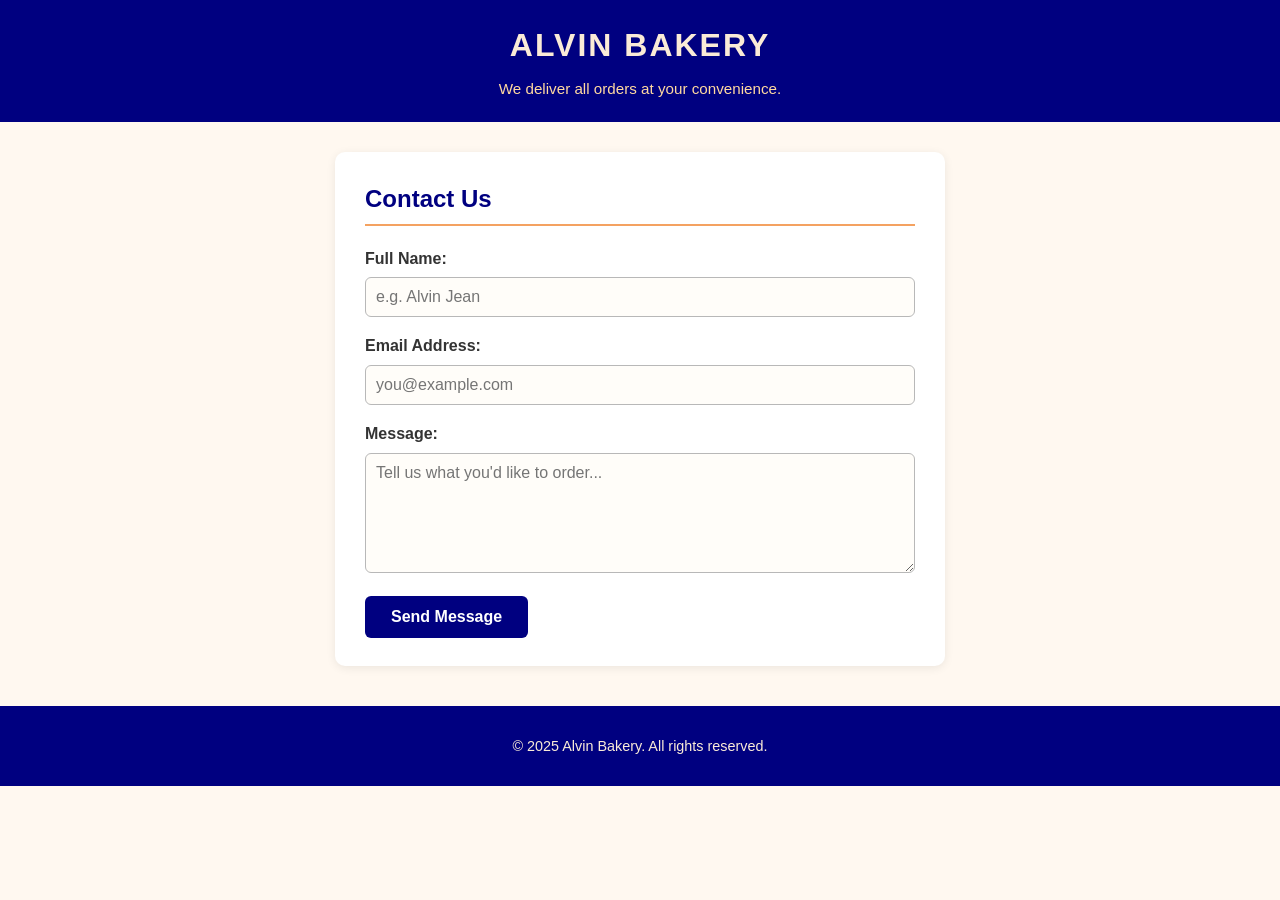
<file: activity1.html>
<!DOCTYPE html>
<html lang="en">
<head>
    <meta charset="UTF-8">
    <meta name="viewport" content="width=device-width, initial-scale=1.0">
    <title>Alvin Bakery - Contact Us</title>

    <style>
        * { box-sizing: border-box; }

        body {
            font-family: Arial, Helvetica, sans-serif;
            margin: 0;
            background-color: #fff8f0;
            color: #333;
            line-height: 1.6;
        }

        header {
            background-color: navy;
            color: antiquewhite;
            padding: 20px 28px;
            text-align: center;
        }

        header h1 {
            margin: 0;
            letter-spacing: 2px;
        }

        header p {
            margin: 6px 0 0;
            color: #ffd9a0;
            font-size: 0.95rem;
        }

        nav ul {
            list-style: none;
            display: flex;
            justify-content: center;
            gap: 18px;
            margin: 12px 0 0;
            padding: 0;
            flex-wrap: wrap;
        }

        nav a {
            color: white;
            text-decoration: none;
            font-weight: bold;
        }

        nav a:hover { color: #F4A261; }

        main {
            max-width: 650px;
            margin: 30px auto;
            padding: 0 20px;
        }

        form {
            background-color: #ffffff;
            padding: 28px 30px;
            border-radius: 10px;
            box-shadow: 0 2px 10px rgba(0, 0, 0, 0.08);
        }

        h2 {
            color: navy;
            border-bottom: 2px solid #F4A261;
            padding-bottom: 6px;
            margin-top: 0;
        }

        label {
            display: block;
            margin-bottom: 6px;
            font-weight: bold;
        }

        input[type="text"],
        input[type="email"],
        textarea {
            width: 100%;
            padding: 10px;
            border: 1px solid #b8b8b8;
            border-radius: 6px;
            font-size: 1rem;
            font-family: inherit;
            margin-bottom: 16px;
            background-color: #fffdf9;
        }

        input:focus,
        textarea:focus {
            outline: 2px solid #F4A261;
            border-color: #F4A261;
        }

        textarea {
            resize: vertical;
            min-height: 120px;
        }

        button {
            background-color: navy;
            color: white;
            border: none;
            padding: 12px 26px;
            border-radius: 6px;
            font-size: 1rem;
            font-weight: bold;
            cursor: pointer;
        }

        button:hover {
            background-color: #F4A261;
            color: navy;
        }

        footer {
            background-color: navy;
            color: antiquewhite;
            text-align: center;
            padding: 14px;
            font-size: 0.9rem;
            margin-top: 40px;
        }
    </style>
</head>

<body>

    <header>
        <h1>ALVIN BAKERY</h1>
        <p>We deliver all orders at your convenience.</p>

    </header>

    <main>
        <form action="#" method="post">
            <h2>Contact Us</h2>


            <label for="name">Full Name:</label>
            <input type="text" id="name" name="name" placeholder="e.g. Alvin Jean" required>


            <label for="email">Email Address:</label>
            <input type="email" id="email" name="email" placeholder="you@example.com" required>


            <label for="message">Message:</label>
            <textarea id="message" name="message" placeholder="Tell us what you'd like to order..."></textarea>

            <button type="submit">Send Message</button>
        </form>
    </main>

    <footer>
        <p>&copy; 2025 Alvin Bakery. All rights reserved.</p>
    </footer>

</body>
</html>
</file>
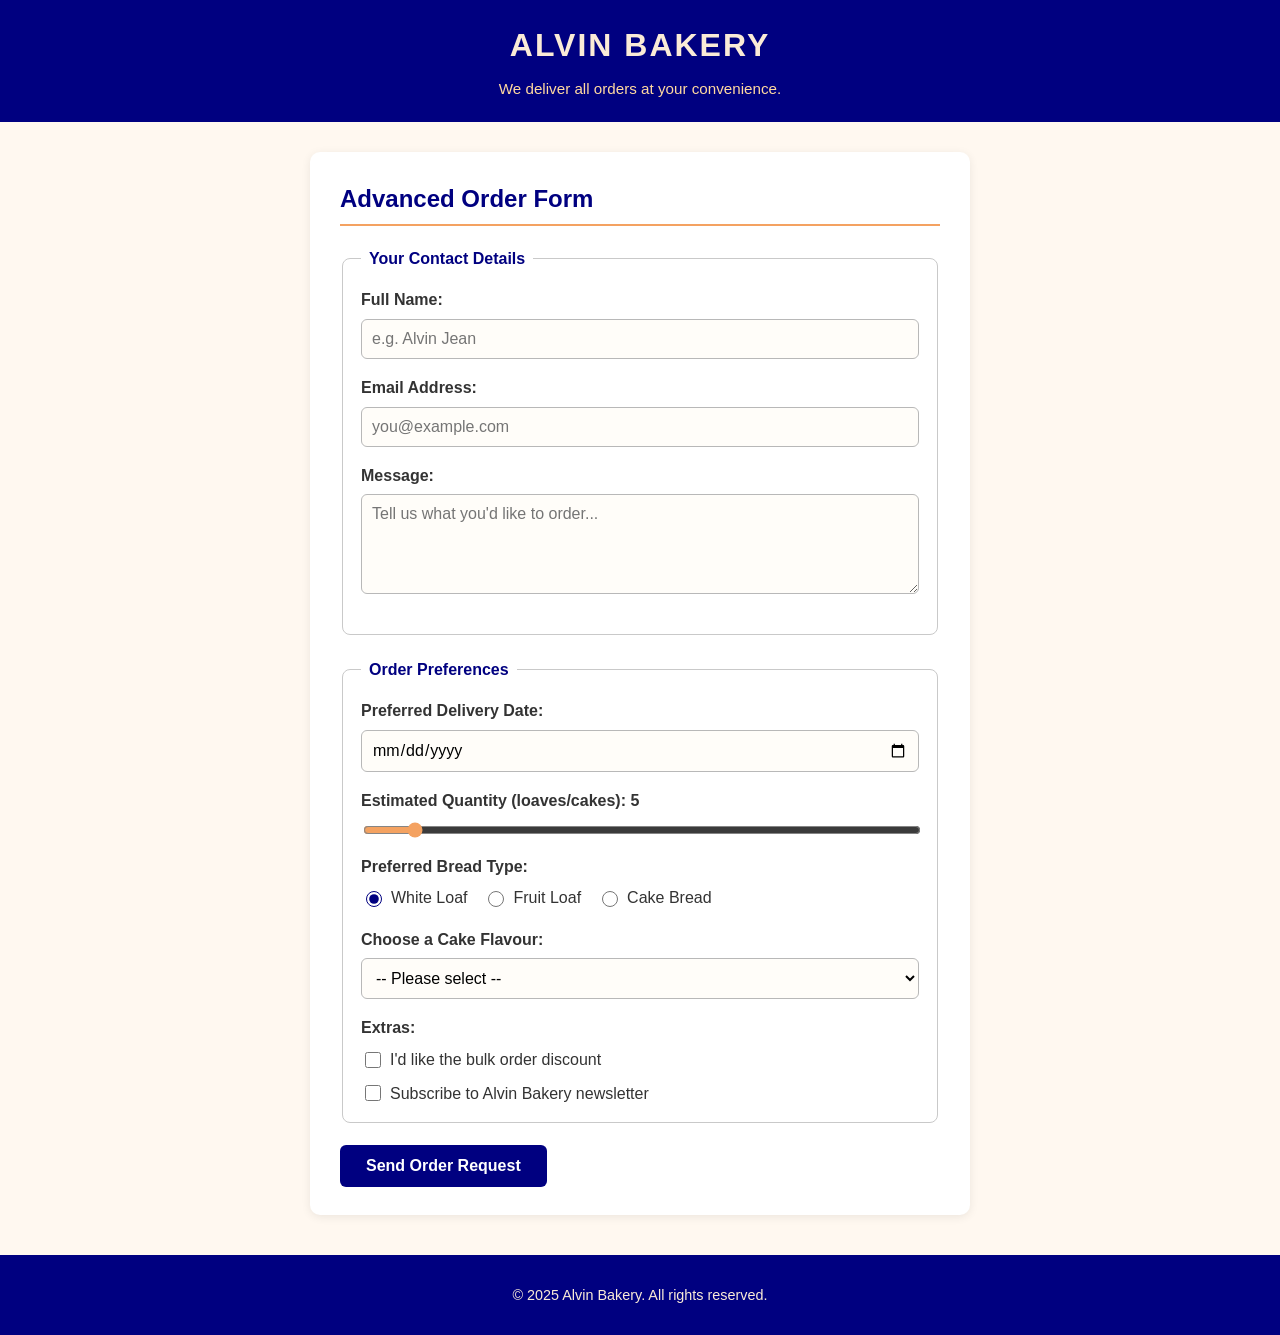
<file: activity2.html>
<!DOCTYPE html>
<html lang="en">
<head>
    <meta charset="UTF-8">
    <meta name="viewport" content="width=device-width, initial-scale=1.0">
    <title>Alvin Bakery - Advanced Order Form</title>

    <style>
        * { box-sizing: border-box; }

        body {
            font-family: Arial, Helvetica, sans-serif;
            margin: 0;
            background-color: #fff8f0;
            color: #333;
            line-height: 1.6;
        }

        header {
            background-color: navy;
            color: antiquewhite;
            padding: 20px 28px;
            text-align: center;
        }

        header h1 {
            margin: 0;
            letter-spacing: 2px;
        }

        header p {
            margin: 6px 0 0;
            color: #ffd9a0;
            font-size: 0.95rem;
        }

        nav ul {
            list-style: none;
            display: flex;
            justify-content: center;
            gap: 18px;
            margin: 12px 0 0;
            padding: 0;
            flex-wrap: wrap;
        }

        nav a {
            color: white;
            text-decoration: none;
            font-weight: bold;
        }

        nav a:hover { color: #F4A261; }

        main {
            max-width: 700px;
            margin: 30px auto;
            padding: 0 20px;
        }

        form {
            background-color: #ffffff;
            padding: 28px 30px;
            border-radius: 10px;
            box-shadow: 0 2px 10px rgba(0, 0, 0, 0.08);
        }

        h2 {
            color: navy;
            border-bottom: 2px solid #F4A261;
            padding-bottom: 6px;
            margin-top: 0;
        }

        fieldset {
            border: 1px solid #c9c9c9;
            border-radius: 8px;
            padding: 16px 18px;
            margin-bottom: 22px;
        }

        legend {
            font-weight: bold;
            color: navy;
            padding: 0 8px;
        }

        label {
            display: block;
            margin-bottom: 6px;
            font-weight: bold;
        }

        input[type="text"],
        input[type="email"],
        input[type="date"],
        select,
        textarea {
            width: 100%;
            padding: 10px;
            border: 1px solid #b8b8b8;
            border-radius: 6px;
            font-size: 1rem;
            font-family: inherit;
            margin-bottom: 16px;
            background-color: #fffdf9;
        }

        input:focus,
        select:focus,
        textarea:focus {
            outline: 2px solid #F4A261;
            border-color: #F4A261;
        }

        textarea {
            resize: vertical;
            min-height: 100px;
        }

        input[type="range"] {
            width: 100%;
            margin-bottom: 16px;
            accent-color: #F4A261;
        }

        .radio-group {
            display: flex;
            flex-wrap: wrap;
            gap: 16px;
            margin-bottom: 16px;
        }

        .radio-group label {
            font-weight: normal;
            display: flex;
            align-items: center;
            gap: 6px;
            margin-bottom: 0;
        }

        .checkbox-group {
            display: flex;
            flex-direction: column;
            gap: 8px;
        }

        .checkbox-group label {
            font-weight: normal;
            display: flex;
            align-items: center;
            gap: 6px;
            margin-bottom: 0;
        }

        input[type="radio"],
        input[type="checkbox"] {
            accent-color: navy;
            width: 16px;
            height: 16px;
        }

        button {
            background-color: navy;
            color: white;
            border: none;
            padding: 12px 26px;
            border-radius: 6px;
            font-size: 1rem;
            font-weight: bold;
            cursor: pointer;
            transition: background-color 0.3s ease;
        }

        button:hover {
            background-color: #F4A261;
            color: navy;
        }

        footer {
            background-color: navy;
            color: antiquewhite;
            text-align: center;
            padding: 14px;
            font-size: 0.9rem;
            margin-top: 40px;
        }
    </style>
</head>

<body>

    <header>
        <h1>ALVIN BAKERY</h1>
        <p>We deliver all orders at your convenience.</p>

    </header>

    <main>
        <form action="#" method="post">
            <h2>Advanced Order Form</h2>

            <fieldset>
                <legend>Your Contact Details</legend>

                <label for="name">Full Name:</label>
                <input type="text" id="name" name="name" placeholder="e.g. Alvin Jean" required>

                <label for="email">Email Address:</label>
                <input type="email" id="email" name="email" placeholder="you@example.com" required>

                <label for="message">Message:</label>
                <textarea id="message" name="message" placeholder="Tell us what you'd like to order..."></textarea>
            </fieldset>

            <fieldset>
                <legend>Order Preferences</legend>

                <label for="delivery-date">Preferred Delivery Date:</label>
                <input type="date" id="delivery-date" name="delivery-date">

                <label for="quantity">Estimated Quantity (loaves/cakes): <span id="qtyValue">5</span></label>
                <input type="range" id="quantity" name="quantity" min="1" max="50" value="5"
                       oninput="document.getElementById('qtyValue').textContent = this.value;">

                <label>Preferred Bread Type:</label>
                <div class="radio-group">
                    <label><input type="radio" name="bread-type" value="white" checked> White Loaf</label>
                    <label><input type="radio" name="bread-type" value="fruit"> Fruit Loaf</label>
                    <label><input type="radio" name="bread-type" value="cake"> Cake Bread</label>
                </div>

                <label for="cake-flavour">Choose a Cake Flavour:</label>
                <select id="cake-flavour" name="cake-flavour">
                    <option value="">-- Please select --</option>
                    <option value="queen">Queen Cakes</option>
                    <option value="chocolate">Chocolate Cake</option>
                    <option value="vanilla">Vanilla Cake</option>
                    <option value="red-velvet">Red Velvet Cake</option>
                    <option value="carrot">Carrot Cake</option>
                </select>


                <label>Extras:</label>
                <div class="checkbox-group">
                    <label>
                        <input type="checkbox" name="bulk-discount" value="yes">
                        I'd like the bulk order discount
                    </label>
                    <label>
                        <input type="checkbox" name="newsletter" value="yes">
                        Subscribe to Alvin Bakery newsletter
                    </label>
                </div>
            </fieldset>

            <button type="submit">Send Order Request</button>

        </form>
    </main>

    <footer>
        <p>&copy; 2025 Alvin Bakery. All rights reserved.</p>
    </footer>

</body>
</html>
</file>
